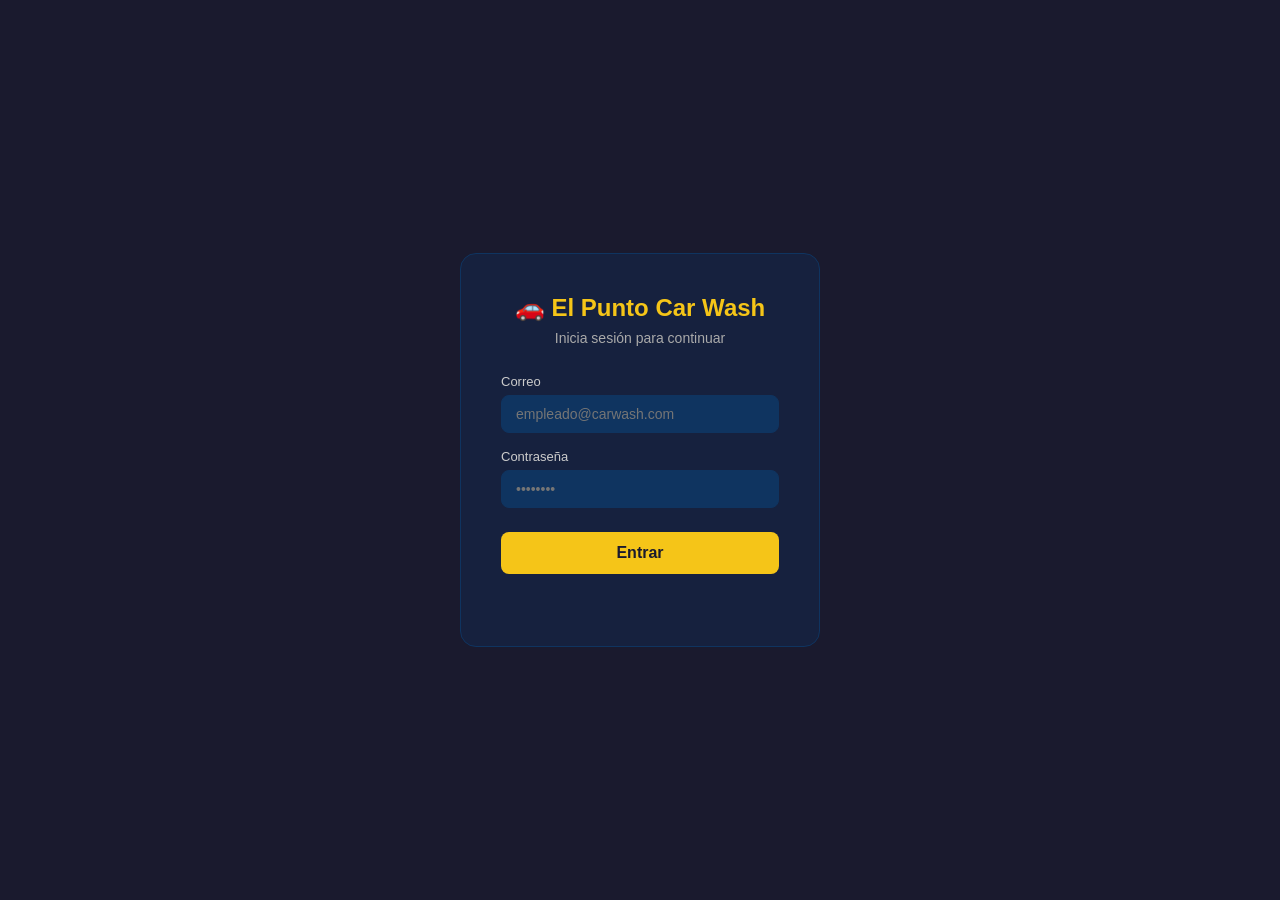
<file: carwash/index.html>
<!DOCTYPE html>
<html lang="es">
<head>
  <meta charset="UTF-8">
  <meta name="viewport" content="width=device-width, initial-scale=1.0">
  <title>Car Wash — Login</title>
  <link rel="stylesheet" href="css/styles.css">
</head>
<body class="login-page">

  <div class="login-card">
    <h1>🚗 El Punto Car Wash</h1>
    <p class="subtitle">Inicia sesión para continuar</p>

    <div class="form-group">
      <label>Correo</label>
      <input type="email" id="email" placeholder="empleado@carwash.com">
    </div>

    <div class="form-group">
      <label>Contraseña</label>
      <input type="password" id="password" placeholder="••••••••">
    </div>

    <button id="btn-login">Entrar</button>
    <p id="error-msg" class="error-msg"></p>
  </div>

  <script type="module">
    import { supabase } from './js/supabaseClient.js';

    document.getElementById('btn-login').addEventListener('click', async () => {
      const email    = document.getElementById('email').value;
      const password = document.getElementById('password').value;
      const errMsg   = document.getElementById('error-msg');

      const { error } = await supabase.auth.signInWithPassword({ email, password });

      if (error) {
        errMsg.textContent = 'Correo o contraseña incorrectos';
      } else {
        window.location.href = 'cobro.html';
      }
    });
  </script>

</body>
</html>
</file>
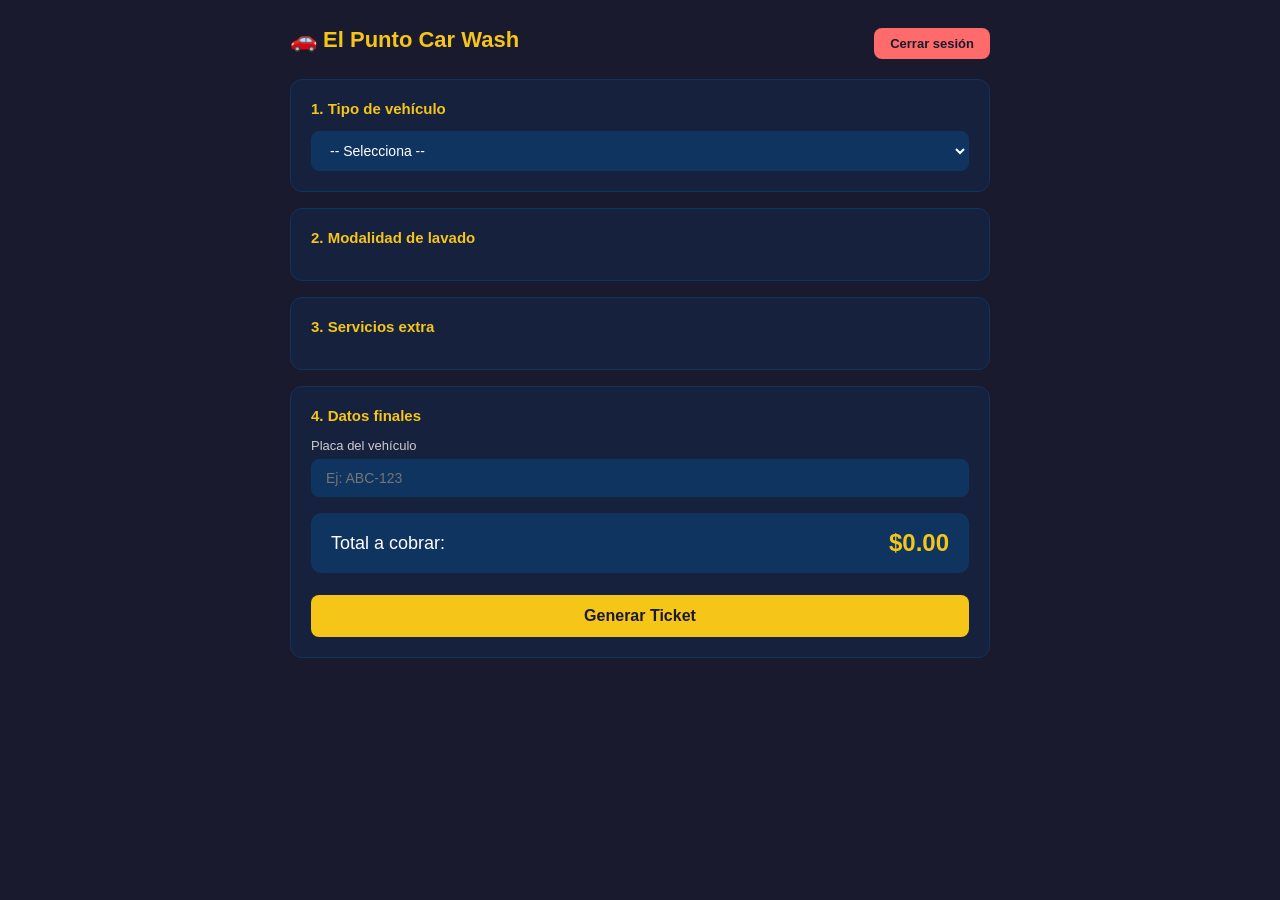
<file: carwash/cobro.html>
<!DOCTYPE html>
<html lang="es">
<head>
  <meta charset="UTF-8">
  <meta name="viewport" content="width=device-width, initial-scale=1.0">
  <title>Car Wash — Cobro</title>
  <link rel="stylesheet" href="css/styles.css">
</head>
<body class="cobro-page">

  <div class="cobro-container">
    <div class="cobro-header">
      <h1>🚗 El Punto Car Wash</h1>
      <button id="btn-logout">Cerrar sesión</button>
    </div>

    <!-- PASO 1: Vehículo -->
    <div class="card">
      <h2>1. Tipo de vehículo</h2>
      <select id="select-categoria">
        <option value="">-- Selecciona --</option>
      </select>
    </div>

    <!-- PASO 2: Modalidad -->
    <div class="card">
      <h2>2. Modalidad de lavado</h2>
      <div id="modalidades" class="botones-grupo"></div>
    </div>

    <!-- PASO 3: Extras -->
    <div class="card">
      <h2>3. Servicios extra</h2>
      <div id="extras-lista" class="extras-grid"></div>
    </div>

    <!-- PASO 4: Placa y total -->
    <div class="card">
      <h2>4. Datos finales</h2>
      <div class="form-group">
        <label>Placa del vehículo</label>
        <input type="text" id="input-placa" placeholder="Ej: ABC-123" maxlength="10">
      </div>
      <div class="total-box">
        <span>Total a cobrar:</span>
        <span id="total-display">$0.00</span>
      </div>
      <button id="btn-generar">Generar Ticket</button>
    </div>
  </div>

  <script type="module">
    import { supabase } from './js/supabaseClient.js';
    import { Vehiculo } from './js/Vehiculo.js';
    import { ServicioExtra } from './js/ServicioExtra.js';
    import { Ticket } from './js/Ticket.js';

    // Verificar sesión
    const { data: { session } } = await supabase.auth.getSession();
    if (!session) window.location.href = 'index.html';

    // Cerrar sesión
    document.getElementById('btn-logout').addEventListener('click', async () => {
      await supabase.auth.signOut();
      window.location.href = 'index.html';
    });

    let vehiculoActual = null;
    let extrasSeleccionados = [];

    // Cargar categorías
    const { data: categorias } = await supabase.from('cat_categorias').select('*');
    const selectCat = document.getElementById('select-categoria');
    categorias.forEach(c => {
      const opt = document.createElement('option');
      opt.value = c.id_categoria;
      opt.textContent = c.nombre_tipo;
      selectCat.appendChild(opt);
    });

    // Cargar extras
    const { data: extras } = await supabase.from('cat_servicios_extras').select('*');
    const extrasLista = document.getElementById('extras-lista');
    extras.forEach(e => {
      const div = document.createElement('div');
      div.className = 'extra-item';
      div.innerHTML = `<label><input type="checkbox" data-id="${e.id_extra}" data-precio="${e.precio_fijo}" data-desc="${e.descripcion}"> ${e.descripcion} <span>$${e.precio_fijo}</span></label>`;
      extrasLista.appendChild(div);
    });

    // Al seleccionar categoría → cargar modalidades
    selectCat.addEventListener('change', async () => {
      const idCat = selectCat.value;
      if (!idCat) return;

      vehiculoActual = new Vehiculo(idCat, selectCat.options[selectCat.selectedIndex].text);

      const { data: precios } = await supabase
        .from('matriz_precios_base')
        .select('*')
        .eq('id_categoria', idCat);

      const contenedor = document.getElementById('modalidades');
      contenedor.innerHTML = '';
      precios.forEach(p => {
        const btn = document.createElement('button');
        btn.className = 'btn-modalidad';
        btn.textContent = `${p.modalidad} — $${p.monto}`;
        btn.addEventListener('click', () => {
          document.querySelectorAll('.btn-modalidad').forEach(b => b.classList.remove('activo'));
          btn.classList.add('activo');
          vehiculoActual.setPrecioBase(parseFloat(p.monto), p.modalidad);
          actualizarTotal();
        });
        contenedor.appendChild(btn);
      });
    });

    // Extras checkboxes
    document.getElementById('extras-lista').addEventListener('change', (e) => {
      if (!e.target.matches('input[type=checkbox]')) return;
      const { id, precio, desc } = e.target.dataset;
      if (e.target.checked) {
        extrasSeleccionados.push(new ServicioExtra(parseInt(id), desc, parseFloat(precio)));
      } else {
        extrasSeleccionados = extrasSeleccionados.filter(ex => ex.idExtra !== parseInt(id));
      }
      actualizarTotal();
    });

    function actualizarTotal() {
      if (!vehiculoActual || !vehiculoActual.precioBase) return;
      const ticket = new Ticket(vehiculoActual, '');
      extrasSeleccionados.forEach(ex => ticket.agregarExtra(ex));
      document.getElementById('total-display').textContent = `$${ticket.calcularTotal().toFixed(2)}`;
    }

    // Generar ticket
    document.getElementById('btn-generar').addEventListener('click', async () => {
      const placa = document.getElementById('input-placa').value.trim();
      if (!vehiculoActual || !vehiculoActual.precioBase) return alert('Selecciona vehículo y modalidad');
      if (!placa) return alert('Ingresa la placa del vehículo');

      const ticket = new Ticket(vehiculoActual, placa);
      extrasSeleccionados.forEach(ex => ticket.agregarExtra(ex));

      try {
        const resultado = await ticket.guardarEnSupabase(supabase);
        localStorage.setItem('ultimo_ticket', JSON.stringify({
          folio: resultado.folio,
          fecha: resultado.fecha_hora,
          placa,
          vehiculo: vehiculoActual.nombreTipo,
          modalidad: vehiculoActual.modalidad,
          precioBase: vehiculoActual.precioBase,
          extras: extrasSeleccionados,
          total: ticket.calcularTotal()
        }));
        window.location.href = 'ticket.html';
      } catch (err) {
        alert('Error al guardar: ' + err.message);
      }
    });
  </script>

</body>
</html>
</file>
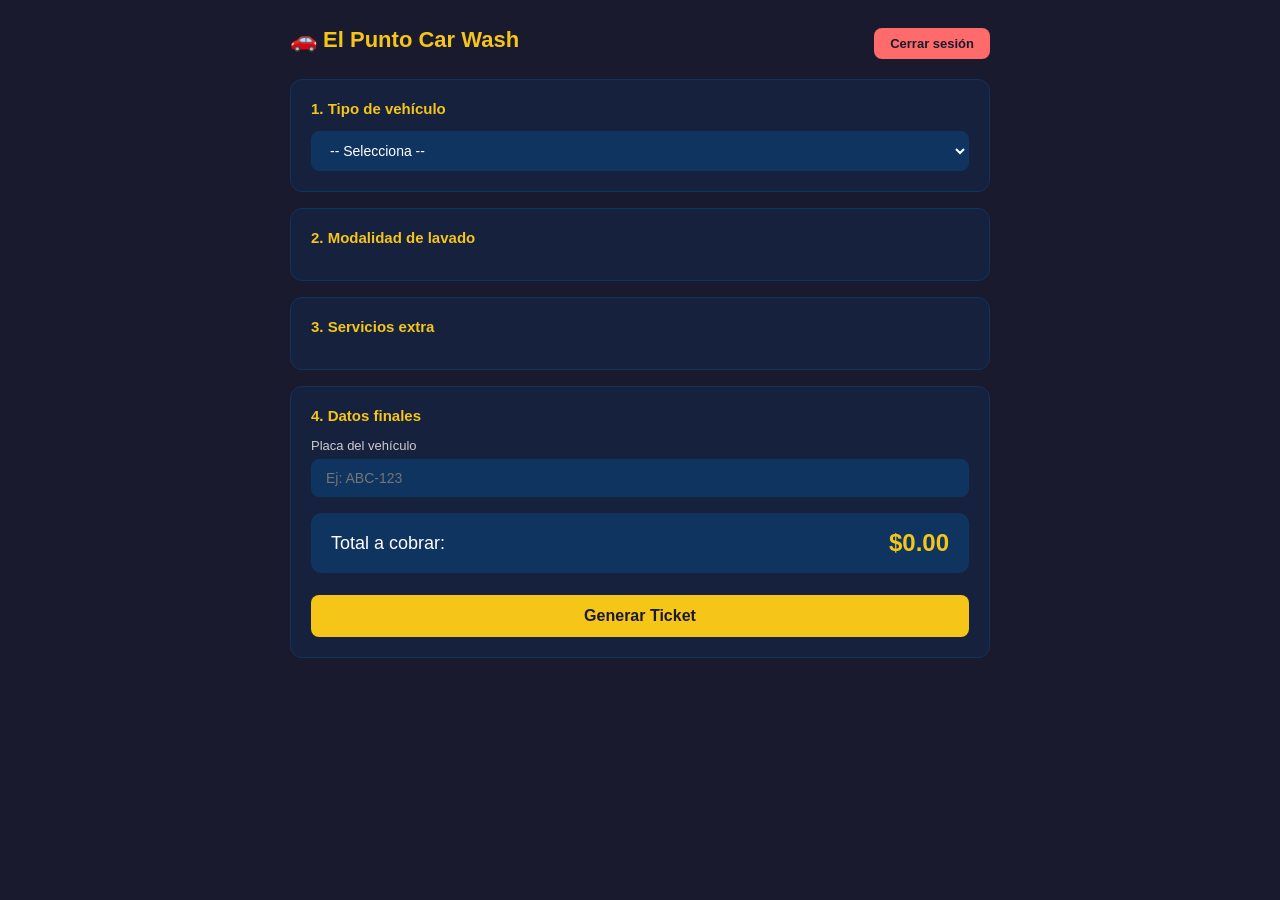
<file: carwash/ticket.html>
<!DOCTYPE html>
<html lang="es">
<head>
  <meta charset="UTF-8">
  <meta name="viewport" content="width=device-width, initial-scale=1.0">
  <title>Car Wash — Ticket</title>
  <link rel="stylesheet" href="css/styles.css">
</head>
<body class="ticket-page">

  <div class="ticket-container">

    <div class="ticket-header">
      <h1>🚗 El Punto Car Wash</h1>
      <p class="ticket-subtitle">Comprobante de servicio</p>
    </div>

    <div class="ticket-folio">
      <span>FOLIO</span>
      <strong id="t-folio">#000</strong>
    </div>

    <div class="ticket-body">
      <div class="ticket-fila">
        <span>Fecha y hora</span>
        <strong id="t-fecha"></strong>
      </div>
      <div class="ticket-fila">
        <span>Placa</span>
        <strong id="t-placa"></strong>
      </div>
      <div class="ticket-fila">
        <span>Vehículo</span>
        <strong id="t-vehiculo"></strong>
      </div>
      <div class="ticket-fila">
        <span>Modalidad</span>
        <strong id="t-modalidad"></strong>
      </div>
      <div class="ticket-fila">
        <span>Precio base</span>
        <strong id="t-base"></strong>
      </div>
    </div>

    <div class="ticket-extras" id="ticket-extras-section">
      <p class="extras-titulo">Servicios extra</p>
      <div id="t-extras-lista"></div>
    </div>

    <div class="ticket-total">
      <span>TOTAL</span>
      <strong id="t-total"></strong>
    </div>

    <div class="ticket-acciones">
      <button onclick="window.print()">🖨️ Imprimir</button>
      <button class="btn-secundario" onclick="window.location.href='cobro.html'">➕ Nuevo ticket</button>
    </div>

  </div>

  <script>
    const data = JSON.parse(localStorage.getItem('ultimo_ticket'));

    if (!data) {
      window.location.href = 'cobro.html';
    } else {
      document.getElementById('t-folio').textContent   = '#' + String(data.folio).padStart(4, '0');
      document.getElementById('t-placa').textContent   = data.placa.toUpperCase();
      document.getElementById('t-vehiculo').textContent = data.vehiculo;
      document.getElementById('t-modalidad').textContent = data.modalidad;
      document.getElementById('t-base').textContent    = '$' + parseFloat(data.precioBase).toFixed(2);
      document.getElementById('t-total').textContent   = '$' + parseFloat(data.total).toFixed(2);

      // Fecha legible
      const fecha = new Date(data.fecha);
      document.getElementById('t-fecha').textContent = fecha.toLocaleString('es-MX');

      // Extras
      const listaExtras = document.getElementById('t-extras-lista');
      if (data.extras && data.extras.length > 0) {
        data.extras.forEach(e => {
          const div = document.createElement('div');
          div.className = 'ticket-fila';
          div.innerHTML = `<span>${e.descripcion}</span><strong>$${parseFloat(e.precioFijo).toFixed(2)}</strong>`;
          listaExtras.appendChild(div);
        });
      } else {
        document.getElementById('ticket-extras-section').style.display = 'none';
      }
    }
  </script>

</body>
</html>
</file>
<file: carwash/css/styles.css>
* {
  margin: 0;
  padding: 0;
  box-sizing: border-box;
  font-family: 'Segoe UI', sans-serif;
}

body {
  background: #1a1a2e;
  color: #fff;
  min-height: 100vh;
  display: flex;
  align-items: center;
  justify-content: center;
}

/* LOGIN */
.login-card {
  background: #16213e;
  padding: 40px;
  border-radius: 16px;
  width: 360px;
  text-align: center;
  border: 1px solid #0f3460;
}

.login-card h1 {
  font-size: 24px;
  margin-bottom: 8px;
  color: #f5c518;
}

.subtitle {
  color: #aaa;
  margin-bottom: 28px;
  font-size: 14px;
}

.form-group {
  text-align: left;
  margin-bottom: 16px;
}

.form-group label {
  display: block;
  margin-bottom: 6px;
  font-size: 13px;
  color: #ccc;
}

.form-group input {
  width: 100%;
  padding: 10px 14px;
  border-radius: 8px;
  border: 1px solid #0f3460;
  background: #0f3460;
  color: #fff;
  font-size: 14px;
}

button {
  width: 100%;
  padding: 12px;
  background: #f5c518;
  color: #1a1a2e;
  border: none;
  border-radius: 8px;
  font-size: 16px;
  font-weight: bold;
  cursor: pointer;
  margin-top: 8px;
  transition: background 0.2s;
}

button:hover {
  background: #e0b015;
}

.error-msg {
  color: #ff6b6b;
  margin-top: 12px;
  font-size: 13px;
  min-height: 20px;
}
/* COBRO */
.cobro-page {
  background: #1a1a2e;
  align-items: flex-start;
  padding: 20px;
}

.cobro-container {
  max-width: 700px;
  margin: 0 auto;
  width: 100%;
}

.cobro-header {
  display: flex;
  justify-content: space-between;
  align-items: center;
  margin-bottom: 20px;
}

.cobro-header h1 {
  color: #f5c518;
  font-size: 22px;
}

.cobro-header button {
  width: auto;
  padding: 8px 16px;
  font-size: 13px;
  background: #ff6b6b;
}

.cobro-header button:hover { background: #e55; }

.card {
  background: #16213e;
  border: 1px solid #0f3460;
  border-radius: 12px;
  padding: 20px;
  margin-bottom: 16px;
}

.card h2 {
  font-size: 15px;
  color: #f5c518;
  margin-bottom: 14px;
}

select {
  width: 100%;
  padding: 10px 14px;
  border-radius: 8px;
  border: 1px solid #0f3460;
  background: #0f3460;
  color: #fff;
  font-size: 14px;
}

.botones-grupo {
  display: flex;
  flex-wrap: wrap;
  gap: 10px;
}

.btn-modalidad {
  width: auto;
  padding: 10px 18px;
  background: #0f3460;
  color: #fff;
  font-size: 13px;
  font-weight: normal;
  border-radius: 8px;
  border: 1px solid #1a4a80;
}

.btn-modalidad:hover { background: #1a4a80; }
.btn-modalidad.activo {
  background: #f5c518;
  color: #1a1a2e;
  font-weight: bold;
  border-color: #f5c518;
}

.extras-grid {
  display: grid;
  grid-template-columns: repeat(auto-fill, minmax(200px, 1fr));
  gap: 10px;
}

.extra-item {
  background: #0f3460;
  border-radius: 8px;
  padding: 10px 14px;
  font-size: 13px;
}

.extra-item label {
  display: flex;
  align-items: center;
  gap: 8px;
  cursor: pointer;
}

.extra-item span {
  margin-left: auto;
  color: #f5c518;
  font-weight: bold;
}

.total-box {
  display: flex;
  justify-content: space-between;
  align-items: center;
  background: #0f3460;
  border-radius: 10px;
  padding: 16px 20px;
  margin-bottom: 14px;
  font-size: 18px;
}

#total-display {
  color: #f5c518;
  font-size: 24px;
  font-weight: bold;
}

/* TICKET */
.ticket-page {
  background: #1a1a2e;
  padding: 30px 20px;
  align-items: flex-start;
}

.ticket-container {
  background: #fff;
  color: #1a1a2e;
  max-width: 420px;
  margin: 0 auto;
  border-radius: 16px;
  overflow: hidden;
  font-family: 'Courier New', monospace;
}

.ticket-header {
  background: #1a1a2e;
  color: #f5c518;
  text-align: center;
  padding: 24px 20px 16px;
}

.ticket-header h1 { font-size: 20px; }
.ticket-subtitle { font-size: 12px; color: #aaa; margin-top: 4px; }

.ticket-folio {
  display: flex;
  justify-content: space-between;
  align-items: center;
  background: #f5c518;
  color: #1a1a2e;
  padding: 10px 20px;
  font-size: 14px;
}

.ticket-folio strong { font-size: 18px; }

.ticket-body { padding: 16px 20px 0; }

.ticket-fila {
  display: flex;
  justify-content: space-between;
  padding: 8px 0;
  border-bottom: 1px dashed #ddd;
  font-size: 13px;
}

.ticket-extras {
  padding: 12px 20px 0;
}

.extras-titulo {
  font-size: 11px;
  text-transform: uppercase;
  color: #888;
  margin-bottom: 6px;
  letter-spacing: 1px;
}

.ticket-total {
  display: flex;
  justify-content: space-between;
  align-items: center;
  padding: 16px 20px;
  margin-top: 12px;
  background: #1a1a2e;
  color: #fff;
  font-size: 16px;
}

.ticket-total strong {
  color: #f5c518;
  font-size: 24px;
}

.ticket-acciones {
  display: flex;
  gap: 10px;
  padding: 16px 20px;
  background: #f9f9f9;
}

.ticket-acciones button {
  flex: 1;
  padding: 12px;
  font-size: 13px;
  border-radius: 8px;
  background: #1a1a2e;
  color: #fff;
}

.btn-secundario {
  background: #0f3460 !important;
}

@media print {
  .ticket-acciones { display: none; }
  body { background: #fff; }
}
</file>
